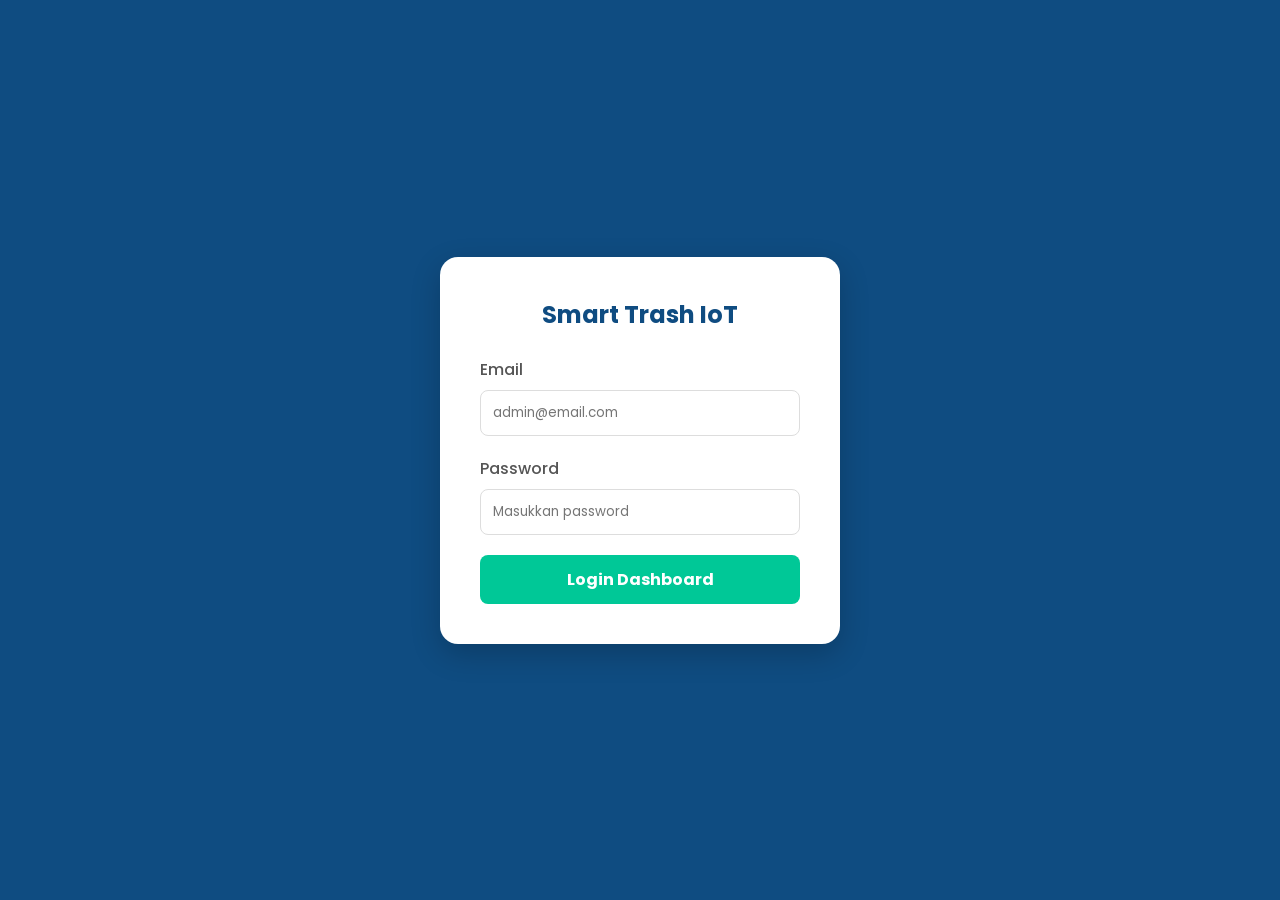
<file: login.html>
<!DOCTYPE html>
<html lang="id">
<head>
    <meta charset="UTF-8">
    <meta name="viewport" content="width=device-width, initial-scale=1.0">
    <title>Login - Smart Trash</title>
    <link rel="stylesheet" href="css/style.css">
    <link href="https://fonts.googleapis.com/css2?family=Poppins:wght@300;400;500;600;700&display=swap" rel="stylesheet">
    <style>
        body { justify-content: center; align-items: center; background: #0F4C81; }
        .login-card { background: white; padding: 40px; border-radius: 18px; width: 100%; max-width: 400px; box-shadow: 0 10px 30px rgba(0,0,0,0.2); text-align: center; }
        .login-card h2 { color: #0F4C81; margin-bottom: 25px; }
        .input-group { margin-bottom: 20px; text-align: left; }
        .input-group label { display: block; margin-bottom: 8px; font-weight: 500; color: #555; }
        .input-group input { width: 100%; padding: 12px; border: 1px solid #ddd; border-radius: 8px; outline: none; font-family: 'Poppins', sans-serif; }
        .btn-login { width: 100%; padding: 12px; background: #00C897; color: white; border: none; border-radius: 8px; font-weight: bold; cursor: pointer; font-size: 16px; transition: 0.3s; }
        .btn-login:hover { background: #00a87d; }
        #loginError { color: #e53935; font-size: 14px; margin-bottom: 15px; display: none; }
    </style>
</head>
<body>

    <div class="login-card">
        <h2>Smart Trash IoT</h2>
        <div id="loginError">Email atau password salah!</div>
        <form id="loginForm">
            <div class="input-group">
                <label>Email</label>
                <input type="email" id="email" required placeholder="admin@email.com">
            </div>
            <div class="input-group">
                <label>Password</label>
                <input type="password" id="password" required placeholder="Masukkan password">
            </div>
            <button type="submit" class="btn-login" id="btnSubmit">Login Dashboard</button>
        </form>
    </div>

    <script>
        document.getElementById("loginForm").addEventListener("submit", async (e) => {
            e.preventDefault();
            const btn = document.getElementById("btnSubmit");
            const err = document.getElementById("loginError");
            
            btn.innerHTML = "Memeriksa...";
            err.style.display = "none";

            const email = document.getElementById("email").value;
            const password = document.getElementById("password").value;

            try {
                // Tembak API Backend ke URL Render
                const response = await fetch("https://terms-captured-vbulletin-qty.trycloudflare.com/api/auth/login", {
                    method: "POST",
                    headers: { "Content-Type": "application/json" },
                    body: JSON.stringify({ email, password })
                });

                const result = await response.json();

                if (result.success) {
                    // Simpan token ke localStorage sebagai tanda sudah login
                    localStorage.setItem("iot_token", result.token);
                    window.location.href = "index.html"; // Alihkan ke dashboard
                } else {
                    err.innerHTML = result.message || "Email atau password salah";
                    err.style.display = "block";
                    btn.innerHTML = "Login Dashboard";
                }
            } catch (error) {
                err.innerHTML = "Gagal terhubung ke server.";
                err.style.display = "block";
                btn.innerHTML = "Login Dashboard";
            }
        });
    </script>
</body>
</html>
</file>
<file: css/style.css>
/* ===========================
   ROOT VARIABLES (WARNA & TEMA)
=========================== */
:root {
    --primary: #0F4C81;
    --success: #00C897;
    --danger: #e53935;
    --warning: #ff9800;
    --bg-light: #f4f7fb;
    --text-dark: #333;
    --text-muted: #666;
    --border-color: #e0e6ed;
}

/* ===========================
   GLOBAL & RESET
=========================== */
* {
    margin: 0;
    padding: 0;
    box-sizing: border-box;
    font-family: 'Poppins', sans-serif;
}

body {
    background-color: var(--bg-light);
    display: flex;
    min-height: 100vh;
    color: var(--text-dark);
}

h1, h2, h3 {
    color: var(--primary);
    margin: 0;
}

/* ===========================
   UTILITY CLASSES (KODE BANTU)
=========================== */
.flex-between {
    display: flex;
    justify-content: space-between;
    align-items: center;
    flex-wrap: wrap;
    gap: 15px;
}

.flex-center {
    display: flex;
    align-items: center;
    gap: 10px;
}

.text-muted {
    color: var(--text-muted);
    font-size: 14px;
    margin-top: 5px;
}

/* ===========================
   SIDEBAR NAVIGASI
=========================== */
.sidebar {
    width: 250px;
    background: var(--primary);
    color: white;
    position: fixed;
    height: 100%;
    padding: 30px 20px;
    z-index: 1000;
}

.logo {
    display: flex;
    align-items: center;
    gap: 10px;
    margin-bottom: 50px;
}

.logo i { font-size: 35px; }
.logo h2 { font-size: 22px; }

.sidebar ul { list-style: none; }

.sidebar li {
    padding: 15px;
    margin-bottom: 5px;
    border-radius: 8px;
    cursor: pointer;
    transition: all 0.3s ease;
    display: flex;
    align-items: center;
}

.sidebar li i {
    width: 25px;
}

.sidebar li:hover {
    background: rgba(255, 255, 255, 0.1);
    transform: translateX(5px);
}

.sidebar li.active {
    background: var(--success);
    transform: none; /* Reset efek hover */
}

.menu-logout {
    color: #ff5252;
    margin-top: 30px;
}

.menu-logout:hover {
    background: rgba(255, 82, 82, 0.1);
}

/* ===========================
   MAIN KONTEN & ANIMASI
=========================== */
.main {
    margin-left: 250px;
    width: 100%;
    padding: 30px;
    transition: margin-left .3s ease;
}

.page-content {
    width: 100%;
    animation: fadeIn 0.4s ease;
}

@keyframes fadeIn {
    from { opacity: 0; transform: translateY(10px); }
    to { opacity: 1; transform: translateY(0); }
}

@keyframes slideUp {
    from { transform: translateY(20px); opacity: 0; }
    to { transform: translateY(0); opacity: 1; }
}

/* ===========================
   HEADER
=========================== */
header {
    display: flex;
    justify-content: space-between;
    align-items: center;
    margin-bottom: 30px;
}

header h1 { font-size: 32px; }

.status-online {
    background: var(--success);
    color: white;
    padding: 10px 18px;
    border-radius: 50px;
    display: flex;
    align-items: center;
    gap: 8px;
    font-weight: bold;
}

.dot {
    width: 10px;
    height: 10px;
    background: white;
    border-radius: 50%;
    box-shadow: 0 0 8px rgba(255,255,255,0.5);
}

/* ===========================
   KARTU (CARDS)
=========================== */
.cards {
    display: grid;
    grid-template-columns: repeat(auto-fit, minmax(220px, 1fr));
    gap: 20px;
}

.card {
    background: white;
    border-radius: 18px;
    padding: 25px;
    box-shadow: 0 8px 20px rgba(0,0,0,.08);
    transition: .3s;
}

.card:hover {
    transform: translateY(-5px);
}

.card i {
    font-size: 32px;
    color: var(--primary);
    margin-bottom: 15px;
}

.card h3 {
    color: var(--text-muted);
    margin-bottom: 10px;
    font-size: 16px;
    font-weight: 500;
}

.card h2 {
    color: var(--primary);
    font-size: 28px;
}

/* Modifikasi Kartu Tampilan Modern */
.card-modern {
    background: white;
    padding: 25px;
    border-radius: 16px;
    box-shadow: 0 4px 15px rgba(0,0,0,0.03);
    border: 1px solid rgba(0,0,0,0.02);
}

/* ===========================
   TAMPILAN VOLUME & DEVICE
=========================== */
.progress-card {
    display: flex;
    flex-direction: column;
    justify-content: center;
}

.progress {
    width: 100%;
    height: 30px;
    background: var(--bg-light);
    border-radius: 30px;
    overflow: hidden;
    margin: 20px 0;
    border: 1px solid var(--border-color);
}

.progress-value {
    width: 0%;
    height: 100%;
    background: var(--success);
    transition: width 0.5s ease;
}

.device-card {
    display: flex;
    flex-direction: column;
    gap: 15px;
}

.device-item {
    display: flex;
    justify-content: space-between;
    align-items: center;
    padding: 10px 0;
    border-bottom: 1px dashed var(--border-color);
}

.device-item:last-child {
    border-bottom: none;
    padding-bottom: 0;
}

/* ===========================
   GRAFIK (CHART)
=========================== */
.chart-section {
    margin-top: 30px;
}

.chart-card canvas {
    margin-top: 20px;
}

/* ===========================
   FORM, INPUT & TOMBOL
=========================== */
.input-modern {
    padding: 10px 15px;
    border-radius: 8px;
    border: 1px solid var(--border-color);
    font-family: 'Poppins', sans-serif;
    outline: none;
    transition: 0.3s;
    width: 100%;
    box-sizing: border-box;
}

.input-modern:focus {
    border-color: var(--primary);
    box-shadow: 0 0 0 3px rgba(15, 76, 129, 0.1);
}

.form-group { margin-bottom: 18px; }

.form-label {
    display: block;
    font-size: 14px;
    font-weight: 500;
    margin-bottom: 8px;
    color: var(--text-dark);
}

.btn {
    padding: 10px 18px;
    border: none;
    border-radius: 8px;
    cursor: pointer;
    font-weight: 600;
    font-family: 'Poppins', sans-serif;
    transition: all 0.3s ease;
    display: inline-flex;
    align-items: center;
    gap: 8px;
}

.btn-primary { background: var(--primary); color: white; }
.btn-primary:hover { background: #0a3863; transform: translateY(-2px); }

.btn-success { background: var(--success); color: white; }
.btn-success:hover { background: #00a87d; transform: translateY(-2px); }

.btn-secondary { background: #eee; color: var(--text-dark); }
.btn-secondary:hover { background: #ddd; }

/* ===========================
   TABEL MODERN
=========================== */
.table-responsive {
    overflow-x: auto;
    margin-top: 15px;
    border-radius: 10px;
    border: 1px solid var(--border-color);
    background: white;
}

.table-modern {
    width: 100%;
    border-collapse: collapse;
    text-align: left;
}

.table-modern th {
    background: var(--bg-light);
    padding: 15px;
    font-weight: 600;
    color: var(--primary);
    border-bottom: 2px solid var(--border-color);
}

.table-modern td {
    padding: 15px;
    border-bottom: 1px solid var(--border-color);
    transition: 0.2s;
    text-align: left;
}

.table-modern tbody tr:hover td {
    background-color: #f8faff;
}

/* ===========================
   MODAL (POP-UP FORM)
=========================== */
.modal-overlay {
    display: none;
    position: fixed;
    top: 0;
    left: 0;
    width: 100%;
    height: 100%;
    background: rgba(15, 76, 129, 0.4);
    backdrop-filter: blur(4px);
    z-index: 9999;
    justify-content: center;
    align-items: center;
    animation: fadeIn 0.3s ease;
}

.modal-content {
    width: 420px;
    max-width: 90%;
    animation: slideUp 0.3s ease;
}

/* ===========================
   TEKS STATUS & NOTIFIKASI
=========================== */
.text-online { color: var(--success); font-weight: bold; }
.text-offline { color: var(--danger); font-weight: bold; }
.success { color: var(--success); font-weight: bold; }
.warning { color: var(--warning); font-weight: bold; }
.danger { color: var(--danger); font-weight: bold; }

#notificationBox {
    background: white;
    padding: 20px;
    border-left: 6px solid var(--success);
    border-radius: 12px;
    box-shadow: 0 8px 20px rgba(0,0,0,.08);
    font-weight: 500;
}

/* ==========================
   TOAST NOTIFICATION (SUDUT KANAN ATAS)
========================== */
#toast-container {
    position: fixed;
    top: 20px;
    right: 20px;
    display: flex;
    flex-direction: column;
    gap: 15px;
    z-index: 9999;
}

.toast {
    min-width: 280px;
    max-width: 320px;
    padding: 15px 18px;
    border-radius: 12px;
    color: white;
    transform: translateX(120%);
    transition: .35s;
    box-shadow: 0 8px 20px rgba(0,0,0,.25);
}

.toast.show { transform: translateX(0); }
.toast-title { font-size: 16px; font-weight: bold; margin-bottom: 6px; }
.toast-message { font-size: 14px; }

.toast.success { background: #2ecc71; }
.toast.warning { background: #f39c12; }
.toast.danger { background: #e74c3c; }
.toast.info { background: #3498db; }
</file>
